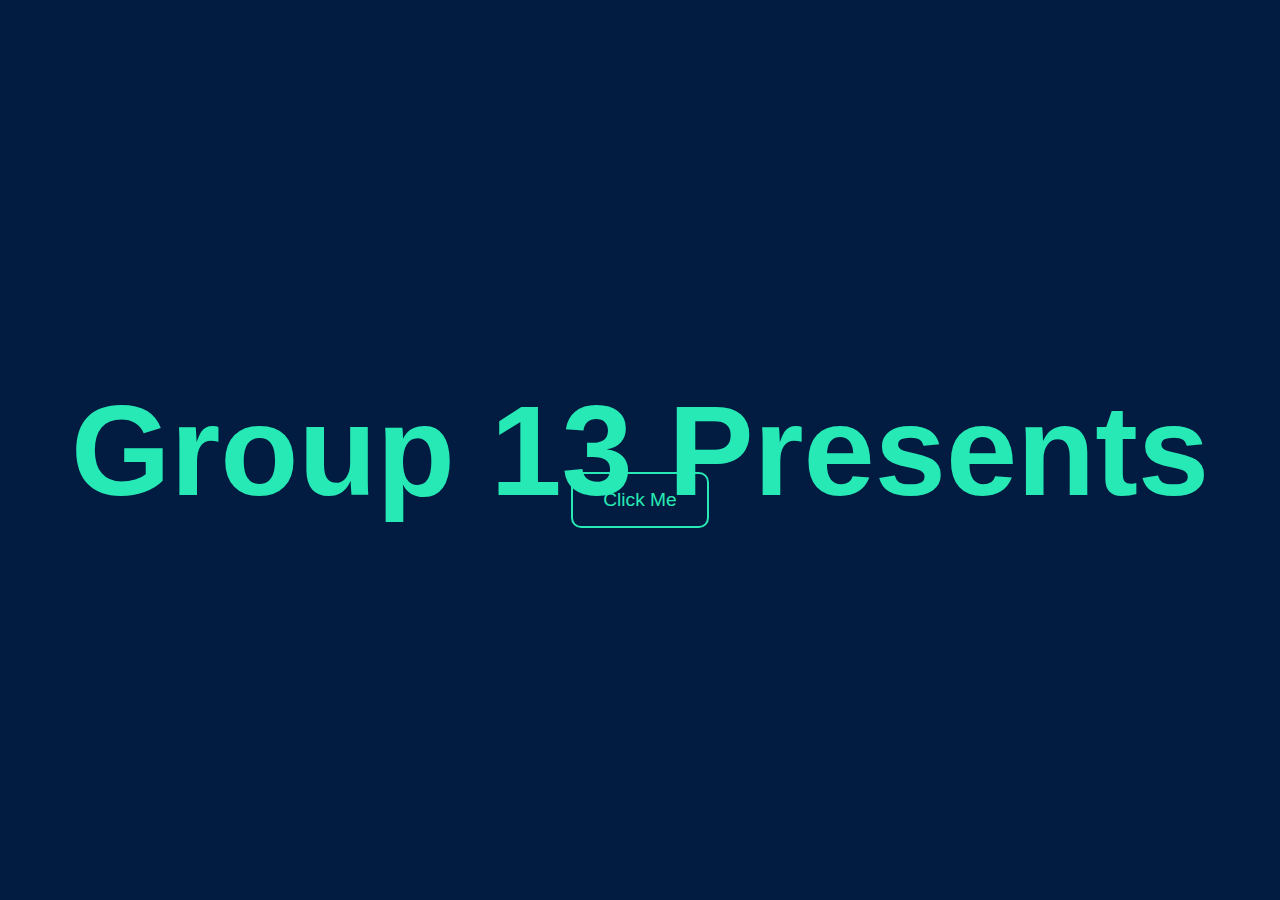
<file: index.html>
<!DOCTYPE html>
<html lang="en">
<head>
  <meta charset="UTF-8" />
  <meta name="viewport" content="width=device-width, initial-scale=1.0"/>
  <title>Group 13</title>
  <style>
    * {
      margin: 0;
      padding: 0;
      box-sizing: border-box;
    }

    body {
      height: 100vh;
      background-color: #011c40;
      color: #27e9b5;
      display: flex;
      flex-direction: column;
      justify-content: center;
      align-items: center;
      font-family: 'Bebas Neue', Arial, sans-serif;
      overflow: hidden;
      text-align: center;
    }

    h1 {
      font-size: 10vw;
      animation: fadeIn 1.5s ease-in-out;
    }

    @keyframes fadeIn {
      from { opacity: 0; transform: scale(0.9); }
      to { opacity: 1; transform: scale(1); }
    }

    #chaseBtn, #mobileEnterBtn {
      padding: 15px 30px;
      border: 2px solid #27e9b5;
      background: transparent;
      color: #27e9b5;
      font-size: 1.2rem;
      border-radius: 10px;
      cursor: pointer;
      margin-top: 100px;
      transition: all 0.3s ease;
      position: absolute;
    }

    #mobileEnterBtn {
      position: static;
      display: none;
    }

    #chaseBtn:hover {
      background-color: #27e9b5;
      color: #011c40;
    }
  </style>
</head>
<body>
  <h1>Group 13 Presents</h1>
  <button id="chaseBtn">Click Me</button>
  <button id="mobileEnterBtn">Enter</button>

  <script>
    const button = document.getElementById('chaseBtn');
    const mobileBtn = document.getElementById('mobileEnterBtn');

    let attempts = 0;
    const maxAttempts = 5;

    const isMobile = /Android|iPhone|iPad|iPod/i.test(navigator.userAgent);
    const eventType = isMobile ? 'touchstart' : 'mouseenter';

    button.addEventListener(eventType, () => {
      if (attempts < maxAttempts) {
        const newTop = Math.random() * (window.innerHeight - 100);
        const newLeft = Math.random() * (window.innerWidth - 150);
        button.style.top = `${newTop}px`;
        button.style.left = `${newLeft}px`;
        attempts++;

        if (attempts === maxAttempts) {
          button.textContent = 'Tap Enter';
          if (isMobile) mobileBtn.style.display = 'inline-block';
        }
      }
    });

    // Desktop: Press Enter to redirect
    document.addEventListener('keydown', (e) => {
      if (e.key === 'Enter') {
        window.location.href = 'home.html';
      }
    });

    // Mobile: Press Enter button to redirect
    mobileBtn.addEventListener('click', () => {
      window.location.href = 'home.html';
    });
  </script>
</body>
</html>
</file>
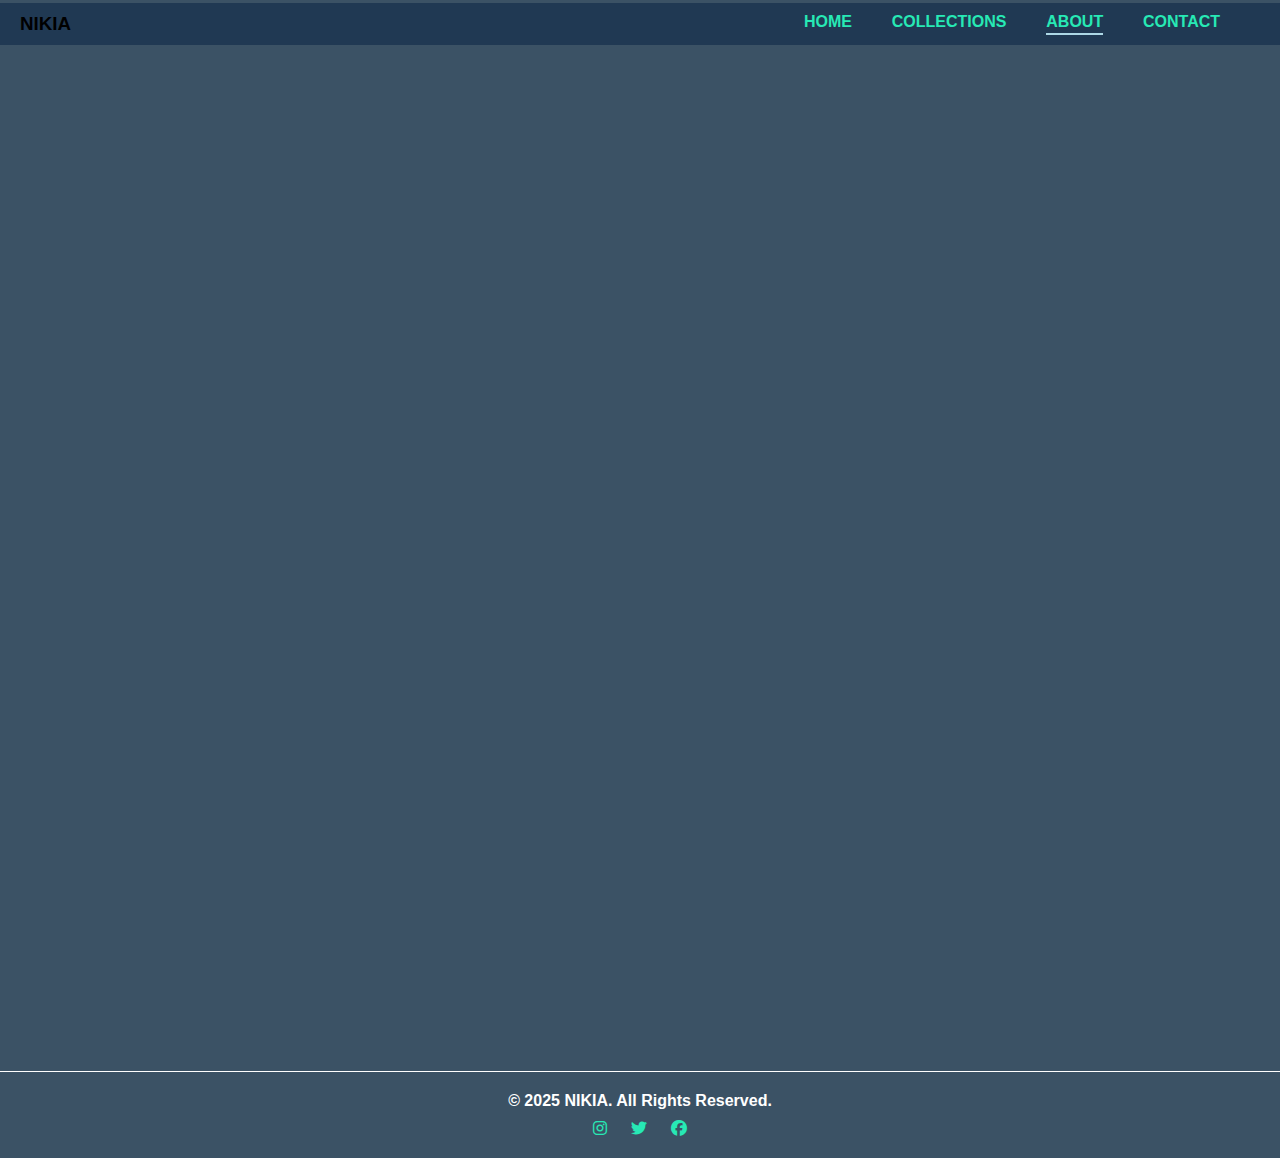
<file: about.html>
<!DOCTYPE html>
<html lang="en">
<head>
    <meta charset="UTF-8" />
    <meta name="viewport" content="width=device-width, initial-scale=1.0"/>
    <title>About Us - NIKIA</title>
      <link rel="stylesheet" href="https://cdnjs.cloudflare.com/ajax/libs/font-awesome/6.7.2/css/all.min.css" integrity="sha512-Evv84Mr4kqVGRNSgIGL/F/aIDqQb7xQ2vcrdIwxfjThSH8CSR7PBEakCr51Ck+w+/U6swU2Im1vVX0SVk9ABhg==" crossorigin="anonymous" referrerpolicy="no-referrer" />
    <link rel="stylesheet" href="about.css" />
</head>
<body>
   <div class="header">
        <h3>NIKIA</h3>

        <div class="links">
            <a class="nav-link" href="home.html">HOME</a>
            <a class="nav-link" href="collection.html">COLLECTIONS</a>
            <a class="nav-link" href="about.html">ABOUT</a>
            <a class="nav-link" href="contact.html">CONTACT</a>
        </div>
    </div>
 <section class="about-hero">
    <h1>Driven by Passion. Built for Movement.</h1>
    <p>At NIKIA, we believe footwear should do more than fit — it should empower. Our journey started with a vision to blend creativity, innovation, and purpose into every step.</p>
    <p class="hero-subtext">We’re here to help you walk boldly in your purpose — one pair at a time.</p>
</section>

<section class="brand-story">
    <h2>Our Story</h2>
    <p>NIKIA was born out of bold thinking and a shared commitment to stand out. What started as a small idea has become a symbol of originality and modern design — crafted for bold expression and daily performance.</p>
    <p class="story-subtext">Every sole we craft tells a story of hustle, heart, and heritage.</p>
</section>


    <section class="values">
        <h2>What We Stand For</h2>
        <p class="values-subtext">Our core beliefs shape everything we design. We create with intention and walk with purpose.</p>

        <div class="value-cards">
            <div class="value">
                <h3>Innovation</h3>
                <p>We challenge norms and design products that reflect the future of fashion and function.</p>
            </div>
            <div class="value">
                <h3>Community</h3>
                <p>We’re more than a brand — we’re a movement built on collaboration and inclusion.</p>
            </div>
            <div class="value">
                <h3>Authenticity</h3>
                <p>We honor individuality and craft footwear that lets people be fully themselves.</p>
            </div>
        </div>
    </section>

    <section class="cta">
        <h2>More Than a Brand</h2>
        <p>NIKIA is a statement — worn with purpose, powered by youth, and made for those who never settle.</p>
        <p class="cta-subtext">We’re not just making shoes — we’re building a legacy. Be part of the movement that values bold expression, comfort, and confidence.</p>
        <a href="collection.html">Explore Our Collection</a>
    </section>

    <footer>
        <p>&copy; 2025 NIKIA. All Rights Reserved.</p>
        <div class="socials">
                        <a href="#"><i class="fa-brands fa-instagram"></i>
</a>
        <a href="#"><i class="fa-brands fa-twitter"></i>
</a>
        <a href="#"><i class="fa-brands fa-facebook"></i>
</a>
        </div>
    </footer>
    <script src="app.js"></script>
</body>
</html>
</file>
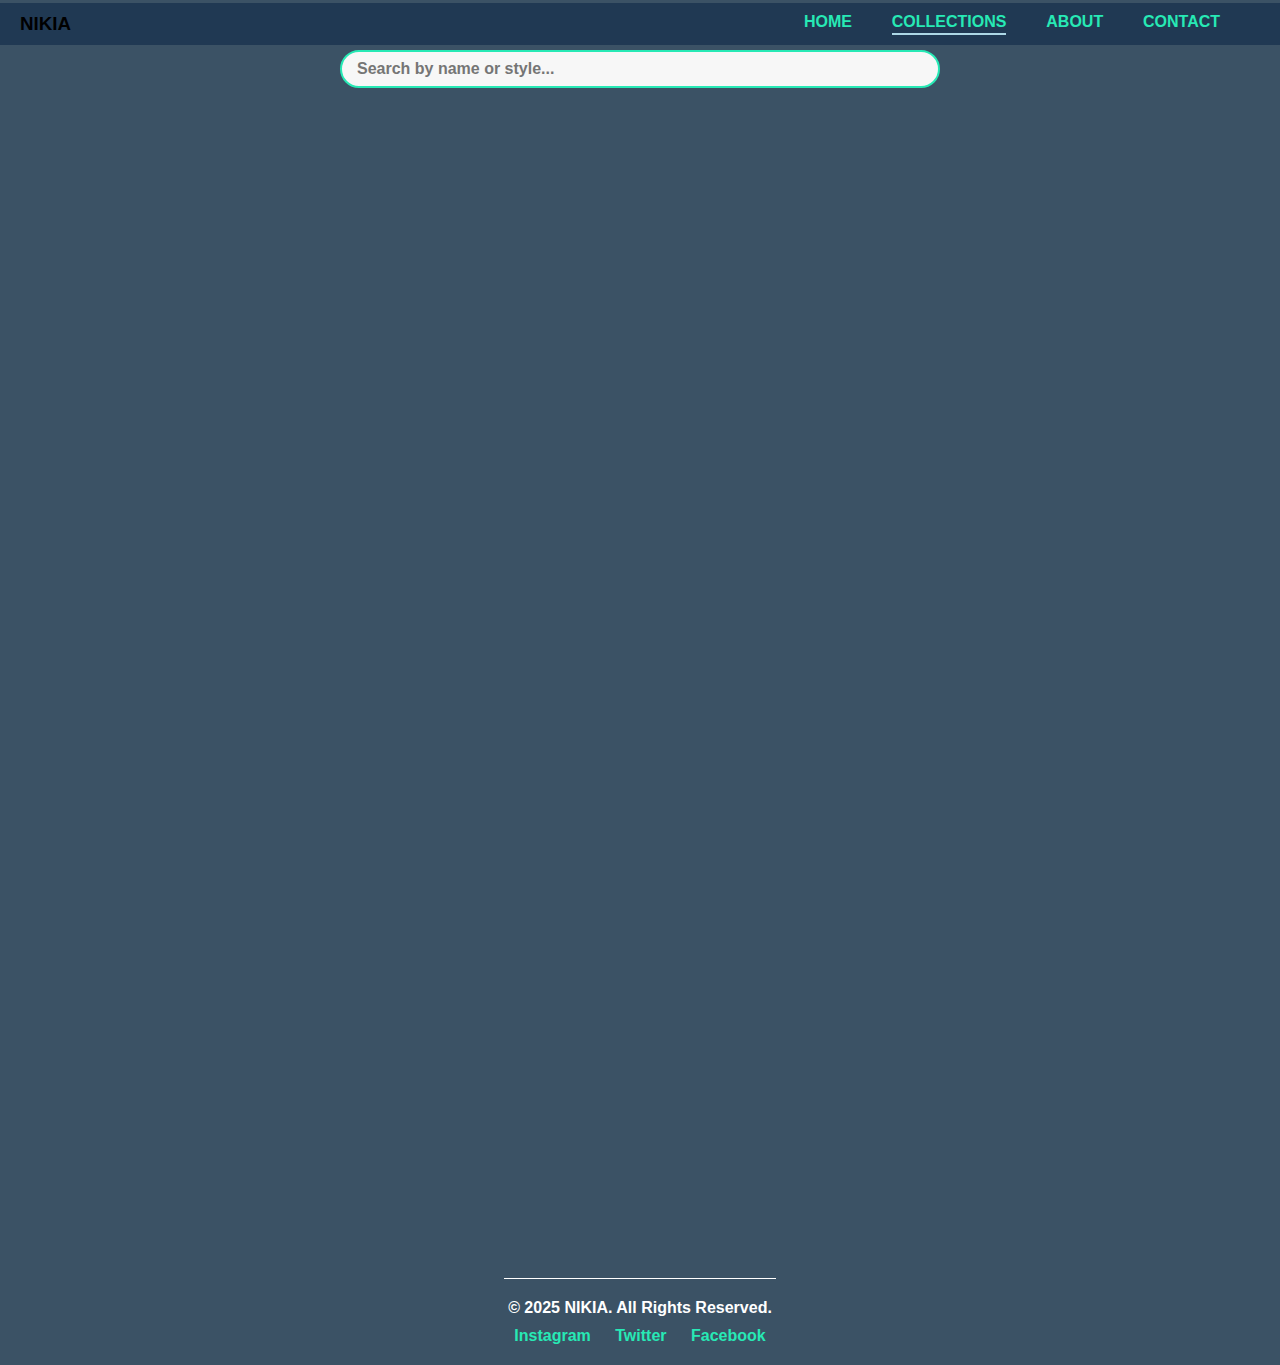
<file: collection.html>
<!DOCTYPE html>
<html lang="en">
<head>
    <meta charset="UTF-8">
    <meta name="viewport" content="width=device-width, initial-scale=1.0">
    <title>NIKIA COLLECTIONS</title>
    <link rel="stylesheet" href="collection.css">
</head>
<body>
     <div class="header">
        <h3>NIKIA</h3>

        <div class="links">
            <a class="nav-link" href="index.html">HOME</a>
            <a class="nav-link" href="collection.html">COLLECTIONS</a>
            <a class="nav-link" href="about.html">ABOUT</a>
            <a class="nav-link" href="contact.html">CONTACT</a>
        </div>
    </div>

    <div class="search-filter">
    <input type="text" placeholder="Search by name or style..." />
</div>


    <div class="section-header">
        <h2>Our Latest Shoe Drops</h2>
        <p>Handpicked styles made for speed, comfort, and bold expression. Shop your vibe.</p>
</div>

    <section class="collection">
        <div class="img"><img src="Collection images/shoe1.png" alt="">
            <div class="info">
                <h4>Air Drift</h4>
                <p>Sleek design with breathable mesh</p>
            </div>
            <button>BUY$$</button>
        </div>
        <div class="img"><img src="Collection images/shoe2.png" alt="">
            <div class="info">
                <h4>Runner Flex</h4>
                <p>Ideal for everyday speed</p>
            </div>
            <button>BUY$$</button>
        </div>
        <div class="img"><img src="Collection images/shoe17.png" alt="">
            <div class="info">
                <h4>Core Blaze</h4>
                <p>All-weather comfort and durability</p>
            </div>
            <button>BUY$$</button>
        </div>
        <div class="img"><img src="Collection images/shoe4.png" alt="">
            <div class="info">
                <h4>Urban Step</h4>
                <p>Minimalist style with max comfort</p>
            </div>
            <button>BUY$$</button>
        </div>
        <div class="img"><img src="Collection images/shoe5.png" alt="">
            <div class="info">
                <h4>Sky Zoom</h4>
                <p>Built for agility and grip</p>
            </div>
            <button>BUY$$</button>
        </div>
        <div class="img"><img src="Collection images/shoe6.png" alt="">
            <div class="info">
                <h4>Bold Flex</h4>
                <p>Strong sole, dynamic support</p>
            </div>
            <button>BUY$$</button>
        </div>
        <div class="img"><img src="Collection images/shoe7.png" alt="">
            <div class="info">
                <h4>Prime Trek</h4>
                <p>Perfect for urban exploration</p>
            </div>
            <button>BUY$$</button>
        </div>
        <div class="img"><img src="Collection images/shoe8.png" alt="">
            <div class="info">
                <h4>Grip Racer</h4>
                <p>Exceptional traction and comfort</p>
            </div>
            <button>BUY$$</button>
        </div>
        <div class="img"><img src="Collection images/shoe18.png" alt="">
            <div class="info">
                <h4>Edge Slide</h4>
                <p>Lightweight with a slip-on fit</p>
            </div>
            <button>BUY$$</button>
        </div>
        <div class="img"><img src="Collection images/shoe10.png" alt="">
            <div class="info">
                <h4>Trail Shift</h4>
                <p>Comfortable for off-road use</p>
            </div>
            <button>BUY$$</button>
        </div>
        <div class="img"><img src="Collection images/shoe11.png" alt="">
            <div class="info">
                <h4>Neo Step</h4>
                <p>Futuristic and ultra-light</p>
            </div>
            <button>BUY$$</button>
        </div>
        <div class="img"><img src="Collection images/shoe12.png" alt="">
            <div class="info">
                <h4>Core Runner</h4>
                <p>High-performance sprint shoe</p>
            </div>
            <button>BUY$$</button>
        </div>
        <div class="img"><img src="Collection images/shoe13.png" alt="">
            <div class="info">
                <h4>Metro Pulse</h4>
                <p>City smart and shock-absorbent</p>
            </div>
            <button>BUY$$</button>
        </div>
        <div class="img"><img src="Collection images/shoe14.png" alt="">
            <div class="info">
                <h4>Street Glide</h4>
                <p>Glide through your daily hustle</p>
            </div>
            <button>BUY$$</button>
        </div>
        <div class="img"><img src="Collection images/shoe19.png" alt="">
            <div class="info">
                <h4>Velocity One</h4>
                <p>Made for speed and shock control</p>
            </div>
            <button>BUY$$</button>
        </div>
    </section>

<footer>
    <p>&copy; 2025 NIKIA. All Rights Reserved.</p>
    <div class="socials">
        <a href="#">Instagram</a>
        <a href="#">Twitter</a>
        <a href="#">Facebook</a>
    </div>
</footer>
<script src="app.js"></script>

</body>
</html>
</file>
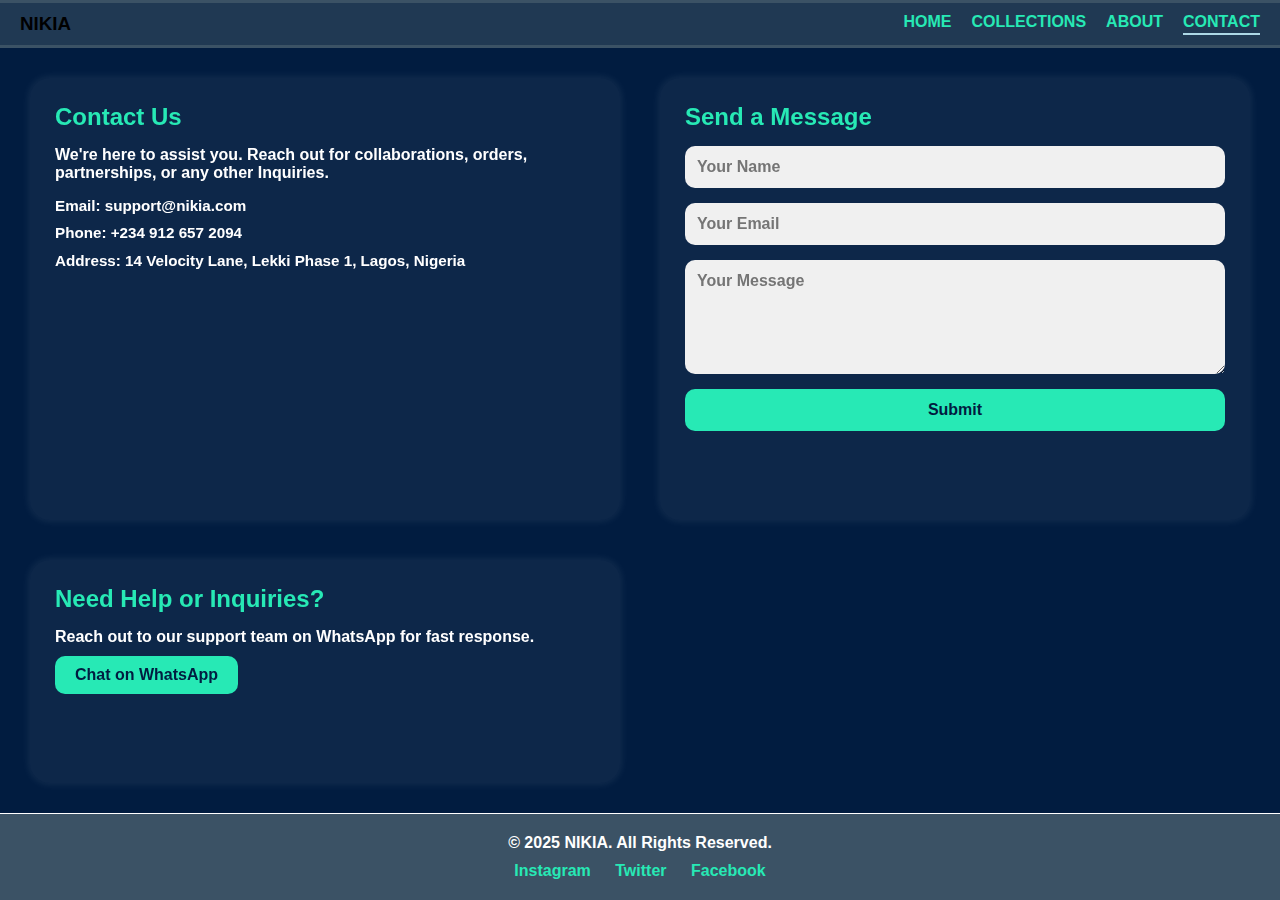
<file: contact.html>
<!DOCTYPE html>
<html lang="en">
<head>
    <meta charset="UTF-8" />
    <meta name="viewport" content="width=device-width, initial-scale=1.0"/>
    <title>Contact Us - NIKIA</title>
    <link rel="stylesheet" href="contact.css" />
</head>
<body>
  <div class="header">
        <h3>NIKIA</h3>

        <div class="links">
            <a class="nav-link" href="index.html">HOME</a>
            <a class="nav-link" href="collection.html">COLLECTIONS</a>
            <a class="nav-link" href="about.html">ABOUT</a>
            <a class="nav-link" href="contact.html">CONTACT</a>
        </div>
    </div>

    <section class="contact-container">
        <div class="contact-info">
            <h2>Contact Us</h2>
            <p>We're here to assist you. Reach out for collaborations, orders, partnerships, or any other Inquiries.</p>
            <ul>
                <li><strong>Email:</strong> support@nikia.com</li>
                <li><strong>Phone:</strong> +234 912 657 2094</li>
                <li><strong>Address:</strong> 14 Velocity Lane, Lekki Phase 1, Lagos, Nigeria</li>
            </ul>
        </div>

        <div class="contact-form">
            <h2>Send a Message</h2>
            <form action="#" method="POST">
                <input type="text" placeholder="Your Name">
                <input type="email" placeholder="Your Email">
                <textarea placeholder="Your Message" rows="5"></textarea>
                <button type="submit">Submit</button>
            </form>
        </div>

        <div class="help-section">
            <h2>Need Help or Inquiries?</h2>
            <p>Reach out to our support team on WhatsApp for fast response.</p>
            <a href="https://wa.me/2349126572094">Chat on WhatsApp</a>
        </div>
    </section>

    <footer>
        <p>&copy; 2025 NIKIA. All Rights Reserved.</p>
        <div class="socials">
            <a href="#">Instagram</a>
            <a href="#">Twitter</a>
            <a href="#">Facebook</a>
        </div>
    </footer>
    <script src="app.js"></script>
</body>
</html>
</file>
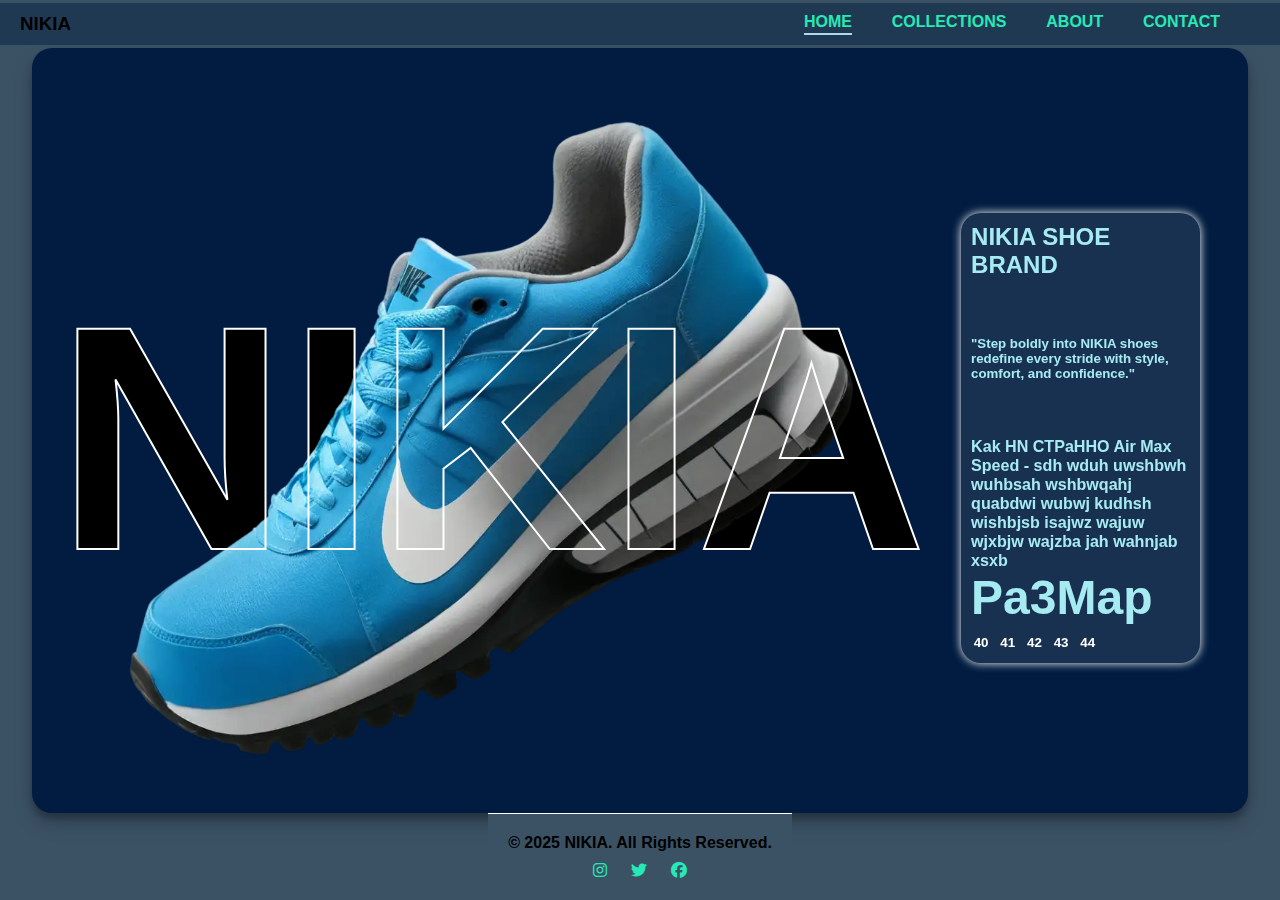
<file: home.html>
<!DOCTYPE html>
<html lang="en">
<head>
    <meta charset="UTF-8">
    <meta name="viewport" content="width=device-width, initial-scale=1.0">
    <title>ICT 211 PROJ</title>
    <link rel="stylesheet" href="https://cdnjs.cloudflare.com/ajax/libs/font-awesome/6.7.2/css/all.min.css" integrity="sha512-Evv84Mr4kqVGRNSgIGL/F/aIDqQb7xQ2vcrdIwxfjThSH8CSR7PBEakCr51Ck+w+/U6swU2Im1vVX0SVk9ABhg==" crossorigin="anonymous" referrerpolicy="no-referrer" />
    <link rel="stylesheet" href="style.css">
</head>
<body>
    <div class="header">
        <h3>NIKIA</h3>

        <div class="links">
            <a class="nav-link" href="home.html">HOME</a>
            <a class="nav-link" href="collection.html">COLLECTIONS</a>
            <a class="nav-link" href="about.html">ABOUT</a>
            <a class="nav-link" href="contact.html">CONTACT</a>
        </div>
    </div>

    <section class="main">
        <div class="imageTypo">
            <h1>NIKIA</h1>
            <h1 class="outline">NIKIA</h1>
            <img src="Images/BG kicks 2.webp" alt="">
        </div>

    <div class="description">
        <h2>NIKIA SHOE BRAND</h2>
        <h5>"Step boldly into NIKIA shoes redefine every stride with style, comfort, and confidence."</h5>

        <div class="disp">
            <h6>Kak HN CTPaHHO Air Max Speed - sdh wduh uwshbwh wuhbsah wshbwqahj quabdwi wubwj kudhsh wishbjsb isajwz wajuw wjxbjw wajzba jah wahnjab xsxb</h6>
            <h1>Pa3Map</h1>
            <div class="Sizes">
                <button>40</button>
                <button>41</button>
                <button>42</button>
                <button>43</button>
                <button>44</button>
            </div>
        
        </div>
    </div>
    </section>
<footer>
    <p>&copy; 2025 NIKIA. All Rights Reserved.</p>
    <div class="socials">
               <a href="#"><i class="fa-brands fa-instagram"></i>
</a>
        <a href="#"><i class="fa-brands fa-twitter"></i>
</a>
        <a href="#"><i class="fa-brands fa-facebook"></i>
</a>
    </div>
</footer>

<script src="app.js"></script>
</body>
</html>
</file>
<file: about.css>
html {
  scroll-behavior: smooth;
}
* {
    margin: 0;
    padding: 0;
    box-sizing: border-box;
    font-family: 'Helvetica Neue', Bebas Neue, Arial Narrow, sans-serif;
    font-weight: 600;
}

body {
    display: flex;
    flex-direction: column;
    min-height: 100vh;
    background-color: #3b5265;
    color: #ffffff;
}


.header{
    display: flex;
    position: relative;
    width: 100%;
    justify-content: space-between;
    padding-left: 7px;
    position: relative;
    background-color: #011c4075;
    margin-top:3px;
    margin-bottom: 3px;
    padding: 10px 20px;
}
.header h3{
    color: #000;
}
.links{
    width: 40%;
    display: flex;
    justify-content: space-evenly;
}

.links a {
    color: #27e9b5;
    text-decoration: none;
}
.nav-link.active{
    border-bottom: 2px lightblue solid;
}
.nav-link:active{
    transform: scale(0.9);
    transition: all 0.2s ease-in-out;
}
.about-hero {
    background-color: #011c40;
    padding: 60px 20px;
    text-align: center;
    animation: fadeSlideUp 1s ease forwards;
    opacity: 0;
}
.about-hero h1 {
    font-size: 2.5rem;
    color: #27e9b5;
    margin-bottom: 15px;
}

.about-hero p {
    max-width: 700px;
    margin: auto;
    font-size: 1rem;
    color: #b0e5ff;
}


@keyframes fadeSlideUp {
    0% {
        opacity: 0;
        transform: translateY(30px);
    }
    100% {
        opacity: 1;
        transform: translateY(0);
    }
}


.brand-story {
    padding: 40px 20px;
    text-align: center;
}

.brand-story h2 {
    color: #27e9b5;
    font-size: 2rem;
    margin-bottom: 10px;
}

.brand-story p {
    max-width: 700px;
    margin: auto;
    font-size: 1rem;
    color: #b0e5ff;
}

.values {
    padding: 50px 20px;
    background-color: #011c40;
    text-align: center;
}

.values h2 {
    color: #27e9b5;
    font-size: 2rem;
    margin-bottom: 10px;
}

.value-cards {
    display: grid;
    grid-template-columns: repeat(auto-fit, minmax(220px, 1fr));
    gap: 25px;
    padding: 0 10px;
}

.value {
    background-color: rgba(255, 255, 255, 0.05);
    padding: 25px;
    border-radius: 15px;
    backdrop-filter: blur(8px);
    box-shadow: 0 0 10px rgba(255, 255, 255, 0.1);
    transition: transform 0.3s ease, background 0.3s ease;
}


.value:hover {
    transform: translateY(-8px);
    background-color: rgba(255, 255, 255, 0.1);
}


.value h3 {
    font-size: 1.2rem;
    color: #ffffff;
    margin-bottom: 8px;
}

.value p {
    font-size: 0.95rem;
    color: #b0e5ff;
}

.cta {
    padding: 40px 20px;
    text-align: center;
}



.cta h2 {
    font-size: 2rem;
    color: #27e9b5;
    margin-bottom: 10px;
}

.cta p {
    max-width: 600px;
    margin: 0 auto 20px auto;
    color: #b0e5ff;
}

.cta a {
    padding: 12px 25px;
    background-color: #27e9b5;
    color: #011c40;
    text-decoration: none;
    border-radius: 10px;
    font-weight: bold;  
    transition: all 0.3s ease;
}

.cta a:hover {
    background-color: #1bb390;
    transform: scale(1.05);
}

.brand-story,
.values,
.cta {
    animation: fadeIn 1.2s ease forwards;
    opacity: 0;
}

@keyframes fadeIn {
    from {
        opacity: 0;
        transform: translateY(20px);
    }
    to {
        opacity: 1;
        transform: translateY(0);
    }
}


footer {
    text-align: center;
    padding: 20px;
    background-color: #3b5265;
    border-top: 1px solid #fff;
    margin-top: auto;
}

footer .socials {
    margin-top: 10px;
}

footer .socials a {
    color: #27e9b5;
    margin: 0 10px;
    text-decoration: none;
}
footer .socials a {
    transition: color 0.3s ease, transform 0.3s ease;
}
footer .socials a:hover {
    color: #ffffff;
    transform: scale(1.3);
}
.hero-subtext,
.story-subtext,
.values-subtext,
.cta-subtext {
    color: #cbeefd;
    font-size: 0.95rem;
    max-width: 650px;
    margin: 15px auto 0;
    line-height: 1.5;
    opacity: 0.85;
}



@media (max-width: 768px) {
    .links {
        align-items: center;
        width: 100%;
        gap: 10px;
    }
  .header {
    flex-direction: column;
    align-items: center;
    text-align: center;
    padding: 10px 0;
  }

    .about-hero h1,
    .brand-story h2,
    .values h2,
    .cta h2 {
        font-size: 1.5rem;
    }

    .value-cards {
        grid-template-columns: 1fr;
    }
}
</file>
<file: collection.css>
html {
  scroll-behavior: smooth;
}
* {
    padding: 0;
    margin: 0;
    box-sizing: border-box;
    font-family: 'Helvetica Neue', Bebas Neue, Arial Narrow, sans-serif;
    font-weight: 600;
}

body {
    width: 100vw;
    min-height: 100vh;
    display: flex;
    flex-direction: column;
    align-items: center;
    background-color: #3b5265;
}

.header{
    display: flex;
    position: relative;
    width: 100%;
    justify-content: space-between;
    padding-left: 7px;
    position: relative;
    background-color: #011c4075;
    margin-top:3px;
    margin-bottom: 5px;
    padding: 10px 20px;
}

.links {
    width: 40%;
    display: flex;
    justify-content: space-evenly;
}

.links a {
    text-decoration: none;
    color: #27e9b5;
}
.nav-link.active{
    border-bottom: 2px lightblue solid;
}
.nav-link:active{
    transform: scale(0.9);
    transition: all 0.2s ease-in-out;
}
.search-filter {
    display: flex;
    justify-content: center;
    width: 100%;
    margin-bottom: 30px;
}

.search-filter input {
    width: 80%;
    max-width: 600px;
    padding: 8px 15px;
    font-size: 1rem;
    border-radius: 30px;
    border: 2px solid #27e9b5;
    background-color: #f7f7f7;
    color: #011c40;
    outline: none;
    transition: border-color 0.3s ease;
}

.search-filter input:focus {
    border-color: #1bb390;
}

.section-header {
  text-align: center;
  color: #fff;
  margin-bottom: 20px;
  animation: fadeUp 0.8s ease forwards;
  opacity: 0;
}
.section-header h2 {
    font-size: 2rem;
}
.section-header p {
    font-size: 1rem;
    color: #b0e5ff;
    margin-top: 5px;
}


/* Collection grid */
.collection {
    padding-top: 1%;
    height: 100%;
    width: 100%;
    display: flex;
    flex-wrap: wrap;
    gap: 15px;
    justify-content: center;
    padding: 3%;
}

.img {
    height: auto;
    width: 14%;
    background-color: #3b5265;
    box-shadow: rgba(0, 0, 0, 0.19) 0px 10px 20px, rgba(0, 0, 0, 0.23) 0px 6px 6px;
    display: flex;
    flex-direction: column;
    justify-content: space-between;
    align-items: center;
    border-radius: 20px;
    /* border: 1px solid #fff; */
    overflow: hidden;
    padding-bottom: 10px;
}

.img img {
    max-height: 70%;
    max-width: 100%;
    position: relative;
    object-fit: contain;
}


.info {
    padding: 10px;
    color: #fff;
    text-align: center;
}

.info h4 {
    font-size: 1rem;
    margin-bottom: 5px;
    color: #ffffff;
}

.info p {
    font-size: 0.85rem;
    color: #b0e5ff;
    font-weight: 400;
}

.img button {
    width: 90%;
    height: 35px;
    background-color: #27e9b5;
    color: #011c40;
    border: none;
    border-radius: 10px;
    cursor: pointer;
    font-weight: bold;
    margin-top: 5px;
    transition: transform 0.2s ease;
}

.img button:hover {
  transform: scale(1.05);
}

.img img {
  transition: transform 0.3s ease;
}

.img:hover img {
  transform: scale(1.08);
}


footer {
    margin-top: 40px;
    text-align: center;
    color: #fff;
    padding: 20px 0;
    border-top: 1px solid #fff;
}
footer .socials {
    margin-top: 10px;
}
footer .socials a {
    color: #27e9b5;
    margin: 0 10px;
    text-decoration: none;
}
footer .socials a i {
    transition: transform 0.3s ease, color 0.3s ease;
}

footer .socials a:hover i {
  transform: scale(1.3) rotate(5deg);
  color: #fff;
}

@media (max-width: 768px) {
   .header {
    flex-direction: column;
    align-items: center;
    text-align: center;
    padding: 10px 0;
  }
    .links {
        align-items: center;
        width: 100%;
        gap: 10px;
    }

    .collection {
        flex-direction: column;
        align-items: center;
        padding: 10px;
        gap: 20px;
    }

    .img {
        width: 80%;
        align-items: center;
    }

    .img img {
        max-height: 200px;
        width: 100%;
        object-fit: contain;
    }

    .info h4 {
        font-size: 1.2rem;
    }

    .info p {
        font-size: 1rem;
    }

    .img button {
        height: 40px;
        font-size: 1rem;
    }
}
@keyframes fadeUp {
  0% {
    opacity: 0;
    transform: translateY(20px);
  }
  100% {
    opacity: 1;
    transform: translateY(0);
  }
}

.img {
  animation: fadeUp 0.6s ease forwards;
  opacity: 0;
}

.img:nth-child(1) {
  animation-delay: 0.2s;
}
.img:nth-child(2) {
  animation-delay: 0.4s;
}
.img:nth-child(3) {
  animation-delay: 0.6s;
}
.img:nth-child(4) {
  animation-delay: 0.8s;
}
.img:nth-child(5) {
  animation-delay: 1s;
}
.img:nth-child(6) {
  animation-delay: 1.2s;
}
</file>
<file: contact.css>
* {
    padding: 0;
    margin: 0;
    box-sizing: border-box;
    font-family: 'Helvetica Neue', Bebas Neue, Arial Narrow, sans-serif;
    font-weight: 600;
}

body {
    display: flex;
    flex-direction: column;
    min-height: 100vh;
    background-color: #3b5265;
    color: #ffffff;
}


.header{
    display: flex;
    position: relative;
    width: 100%;
    justify-content: space-between;
    padding-left: 7px;
    position: relative;
    background-color: #011c4075;
    margin-top:3px;
    margin-bottom: 3px;
    padding: 10px 20px;
}
.header h3{
    color: #000;
}
.links {
    display: flex;
    gap: 20px;
}

.links a {
    color: #27e9b5;
    text-decoration: none;
}
.nav-link.active{
    border-bottom: 2px lightblue solid;
}
.nav-link:active{
    transform: scale(0.9);
    transition: all 0.2s ease-in-out;
}

.contact-container {
    flex: 1;
    padding: 30px;
    display: grid;
    grid-template-columns: 1fr 1fr;
    gap: 40px;
    background-color: #011c40;
}

.contact-info,
.contact-form,
.help-section {
    background-color: rgba(255, 255, 255, 0.05);
    border-radius: 20px;
    padding: 25px;
    backdrop-filter: blur(12px);
    box-shadow: 0 0 10px rgba(255, 255, 255, 0.1);
}

.contact-info h2,
.contact-form h2,
.help-section h2 {
    margin-bottom: 15px;
    color: #27e9b5;
}

.contact-info ul {
    list-style: none;
    margin-top: 10px;
    line-height: 1.8;
    font-size: 0.95rem;
}

.contact-form form {
    display: flex;
    flex-direction: column;
    gap: 15px;
}

.contact-form input,
.contact-form textarea {
    padding: 12px;
    border-radius: 10px;
    border: none;
    outline: none;
    font-size: 1rem;
    background-color: #f0f0f0;
    color: #011c40;
}

.contact-form button {
    padding: 12px;
    background-color: #27e9b5;
    border: none;
    border-radius: 10px;
    cursor: pointer;
    color: #011c40;
    font-size: 1rem;
}

.contact-form button:hover {
    background-color: #1bb390;
}

.help-section p {
    margin: 10px 0;
}

.help-section a {
    display: inline-block;
    padding: 10px 20px;
    background-color: #27e9b5;
    color: #011c40;
    border-radius: 10px;
    text-decoration: none;
    font-weight: bold;
}

.help-section a:hover {
    background-color: #1bb390;
}

footer {
    text-align: center;
    padding: 20px;
    background-color: #3b5265;
    border-top: 1px solid #fff;
    margin-top: auto;
}

footer .socials {
    margin-top: 10px;
}

footer .socials a {
    color: #27e9b5;
    margin: 0 10px;
    text-decoration: none;
}

@media (max-width: 768px) {
    .contact-container {
        grid-template-columns: 1fr;
    }
    .header {
        flex-direction: column;
        align-items: center;
        text-align: center;
        padding: 10px 0;
    }
    .links {
        align-items: center;
        gap: 10px;
    }
}
</file>
<file: style.css>
*{
    padding: 0;
    margin: 0;
    box-sizing: border-box;
    font-family: 'Helvetica Neue', Bebas Neue,  Arial Narrow, sans-serif;
    font-weight: 600;
}

body{
    width: 100vw;
    height: 100vh;
    display: flex;
    flex-direction: column;
    align-items: center;
    background-color: #3b5265;
}

.header{
    display: flex;
    position: relative;
    width: 100%;
    justify-content: space-between;
    padding-left: 7px;
    position: relative;
    background-color: #011c4075;
    margin-top:3px;
    margin-bottom: 3px;
    padding: 10px 20px;
}
.links{
    width: 40%;
    display: flex;
    justify-content: space-evenly;
}
.links a{
    text-decoration: none;
    color: #27e9b5;
}
.nav-link.active{
    border-bottom: 2px lightblue solid;
}
.nav-link:active{
    transform: scale(0.9);
    transition: all 0.2s ease-in-out;
}

.main{
    width: 95%;
    height: 90%;
    background-color: #011c40;
    border-radius: 20px;
    display: flex;
    align-items: center;
    padding-top: 15px;
    padding-right: 3%;
    box-shadow: rgba(0, 0, 0, 0.19) 0px 10px 20px, rgba(0, 0, 0, 0.23) 0px 6px 6px;
}
.imageTypo{
    position: relative;
    height: 100%;
    width: 100%;
    display: flex;
    justify-content: center;
    align-items: center;
}
.imageTypo img{
    height: 100%;
    position: absolute;
    z-index: 2;
}
.imageTypo h1{
    font-weight: 800;
    font-size: 2000%;
    position: absolute;
    white-space: nowrap;
}
.outline{
    z-index: 3;
    color: transparent;
    -webkit-text-stroke: 2px #fff;
    text-stroke: 2px #fff;
    white-space: nowrap;
}
.description{
    color: #a7ebf2;
    background-color: rgba(240, 240, 240, 0.1);
	backdrop-filter: blur(12px);
	box-shadow: 0 0 10px rgba(255, 255, 255, 1.0);
    height: 60%;
    width: 300px;
    margin: 10px;
    padding: 10px;
    display: flex;
    flex-direction: column;
    justify-content: space-between;
    align-items: center;
    border-radius: 20px;
}

.disp{
    display: flex;
    flex-direction: column;
    font-size: 1.5rem;
}

.Sizes button{
    height: 20px;
    width: 20px;
    border-radius: 100px;
    background-color: transparent;
    color: #fff;
    border: none;
    cursor: pointer;
}

.Sizes button:hover{
    scale: 1.2;
    background-color: #fff;
    transition: .3s ease-in-out;
    color: #011c40;
}
footer {
    text-align: center;
    padding: 20px;
    background-color: #3b5265;
    border-top: 1px solid #fff;
    margin-top: auto;
}

footer .socials {
    margin-top: 10px;
}

footer .socials a {
    color: #27e9b5;
    margin: 0 10px;
    text-decoration: none;
}

@media (max-width: 768px) {
    .header {
        flex-direction: column;
        align-items: center;
        text-align: center;
        padding: 10px 0;
    }

    .links {
        width: 100%;
        gap: 10px;
        margin-top: 10px;
    }

    .main {
        flex-direction: column;
        height: auto;
        padding: 10px;
    }

    .imageTypo {
        height: auto;
        width: 100%;
        flex-direction: column;
    }

    .imageTypo img {
        width: 100%;
        height: auto;
        position: static;
    }

    .imageTypo h1,
    .imageTypo .outline {
        font-size: 3rem;
        position: static;
        text-align: center;
    }

    .description {
        width: 90%;
        height: auto;
        margin-top: 20px;
        padding: 20px;
    }

    .disp {
        font-size: 1rem;
        text-align: center;
    }

    .Sizes {
        display: flex;
        justify-content: center;
        gap: 10px;
        flex-wrap: wrap;
    }

    .Sizes button {
        width: 30px;
        height: 30px;
        font-size: 1rem;
    }
}
</file>
